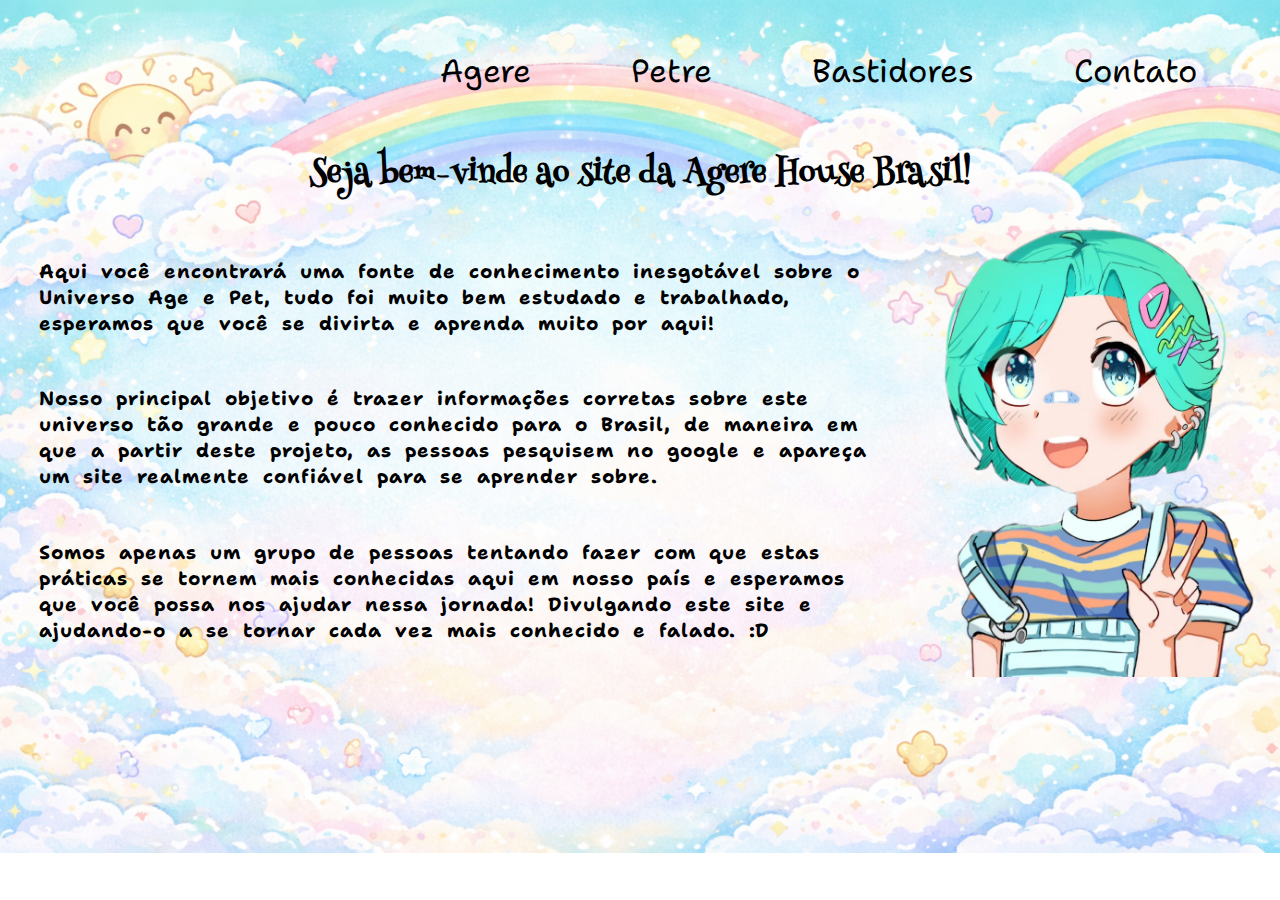
<file: index.html>
<!DOCTYPE html>
<html lang="pt">

<head>
    <meta charset="UTF-8">
    <meta name="viewport" content="width=device-width, initial-scale=1.0">
    <title>Agere House Brasil</title>
    <link rel="stylesheet" href="css/styles.css">
    <link rel="stylesheet" href="css/fonts.css">
    <link rel="shortcut icon" href="images/logo.png" type="image/x-icon">
</head>

<body>
    <nav>
        <ul>
            <li><a href="index.html">Agere</a></li>
            <li><a href="petre.html">Petre</a></li>
            <li><a href="bastidores.html">Bastidores</a></li>
            <li><a href="contato.html">Contato</a></li>
        </ul>
    </nav>

    <section>
        <h1>Seja bem-vinde ao site da Agere House Brasil!</h1>
        <div class="flex">
            <div class="introducao">
                <p class="intro">Aqui você encontrará uma fonte de conhecimento inesgotável sobre o Universo Age e Pet,
                    tudo foi muito bem estudado e trabalhado, esperamos que você se divirta e aprenda muito por aqui!
                </p>

                <p class="intro">Nosso principal objetivo é trazer informações corretas sobre este universo tão grande e
                    pouco conhecido para o Brasil, de maneira em que a partir deste projeto, as pessoas pesquisem no
                    google e apareça um site realmente confiável para se aprender sobre.</p>

                <p class="intro">Somos apenas um grupo de pessoas tentando fazer com que estas práticas se tornem mais
                    conhecidas aqui em nosso país e esperamos que você possa nos ajudar nessa jornada! Divulgando este
                    site e ajudando-o a se tornar cada vez mais conhecido e falado. :D</p>
            </div>

            <img src="images/Sinalzinho.png" class="mascote" alt="Mascote da Agere House Acenando">

        </div>
    </section>

</body>

</html>
</file>
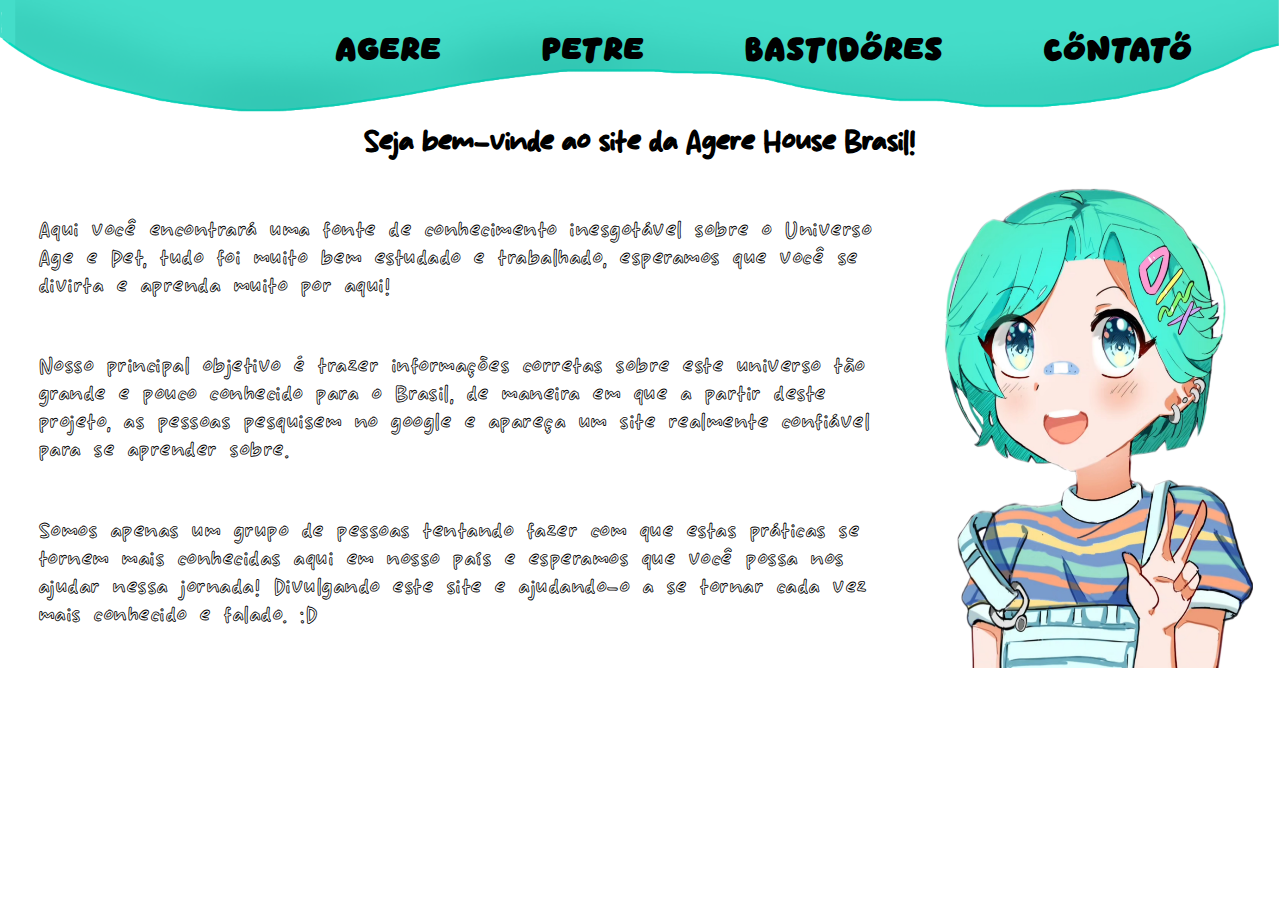
<file: ProjetoAgere/index.html>
<!DOCTYPE html>
<html lang="pt">
<head>
    <meta charset="UTF-8">
    <meta name="viewport" content="width=device-width, initial-scale=1.0">
    <title>Inicio</title>
    <link rel="stylesheet" href="css/styles.css">
    <link rel="stylesheet" href="css/fonts.css">
</head>

<body>
    <nav>
        <ul>
            <li><a href="index.html">Agere</a></li>
            <li><a href="petre.html">Petre</a></li>
            <li><a href="bastidores.html">Bastidores</a></li>
            <li><a href="contato.html">Contato</a></li> 
        </ul>
    </nav>

<section>
    <h1>Seja bem-vinde ao site da Agere House Brasil!</h1>
    <div class="flex">
        <div class="introducao">
            <p class="intro">Aqui você encontrará uma fonte de conhecimento inesgotável sobre o Universo Age e Pet, tudo foi muito bem estudado e trabalhado, esperamos que você se divirta e aprenda muito por aqui!</p>
            
            <p class="intro">Nosso principal objetivo é trazer informações corretas sobre este universo tão grande e pouco conhecido para o Brasil, de maneira em que a partir deste projeto, as pessoas pesquisem no google e apareça um site realmente confiável para se aprender sobre.</p>
            
            <p class="intro">Somos apenas um grupo de pessoas tentando fazer com que estas práticas se tornem mais conhecidas aqui em nosso país e esperamos que você possa nos ajudar nessa jornada! Divulgando este site e ajudando-o a se tornar cada vez mais conhecido e falado. :D</p>
        </div>
        
            <img src="./images/Sinalzinho.png" class="mascote" alt="Mascote da Agere House Acenando">

    </div>
</section>

</body>
</html>
</file>
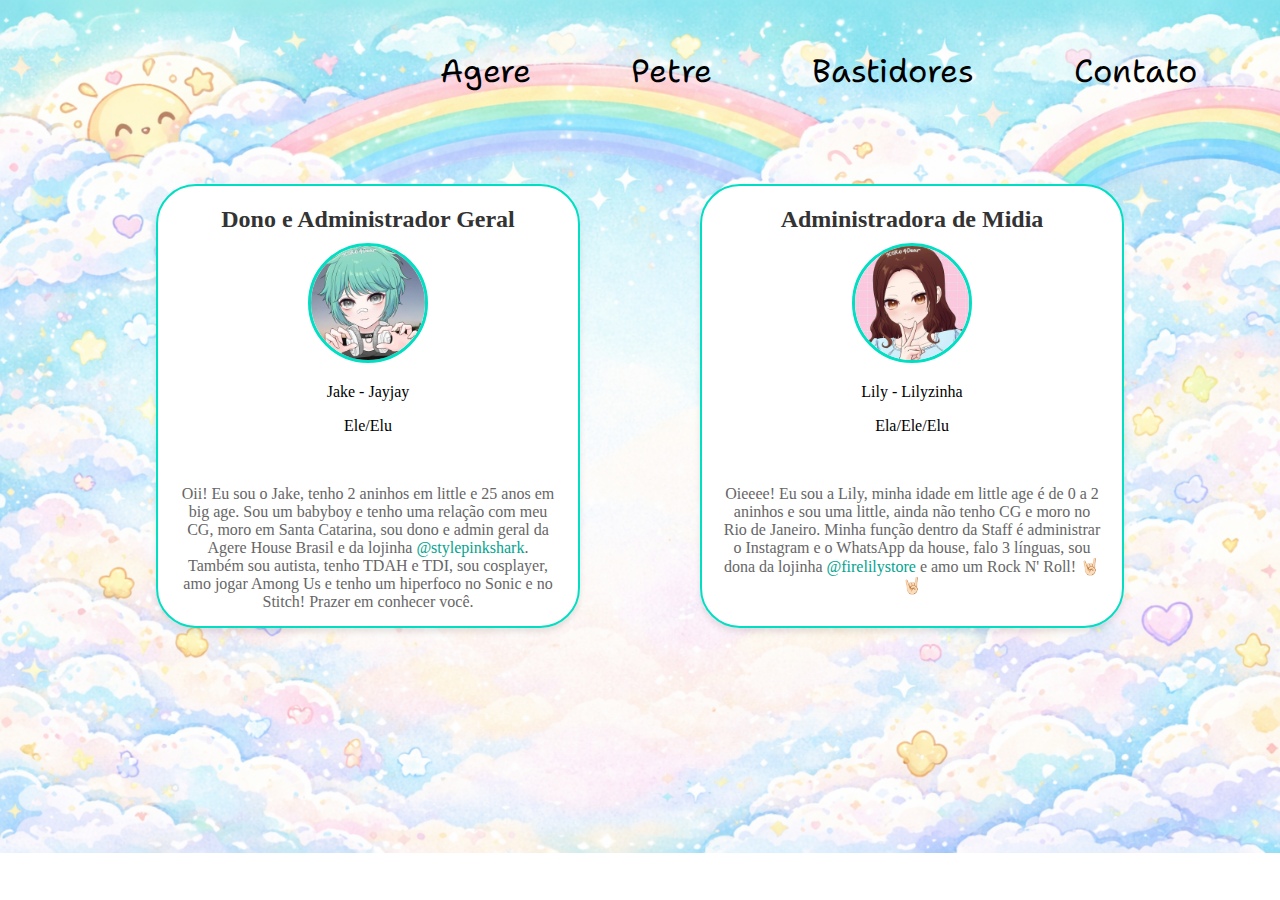
<file: bastidores.html>
<!DOCTYPE html>
<html lang="pt">

<head>
    <meta charset="UTF-8">
    <meta name="viewport" content="width=device-width, initial-scale=1.0">
    <title>Bastidores</title>
    <link rel="stylesheet" href="css/styles.css">
    <link rel="stylesheet" href="css/fonts.css">
     <link rel="shortcut icon" href="images/logo.png" type="image/x-icon">
</head>

<body>
    <nav>
        <!-- <img src="./images/Navimg.png" alt=""> -->
        <ul>
            <li><a href="index.html">Agere</a></li>
            <li><a href="petre.html">Petre</a></li>
            <li><a href="bastidores.html">Bastidores</a></li>
            <li><a href="contato.html">Contato</a></li>
        </ul>
    </nav>

    <div class="container">
        <div class="card">
            <h3>Dono e Administrador Geral</h3>
            <img src="./images/Jake.jpg" alt="Jake">
            <p class="info">Jake - Jayjay</p>
            <p class="info">Ele/Elu</p>
            <br>
            <p>Oii! Eu sou o Jake, tenho 2 aninhos em little e 25 anos em big age. Sou um babyboy e tenho uma relação com meu CG, moro em Santa Catarina, sou dono e admin geral da Agere House Brasil e da lojinha <a class="lojinha" href="https://www.instagram.com/stylepinkshark/" target="_blank" rel="noopener">@stylepinkshark</a>. Também sou autista, tenho TDAH e TDI, sou cosplayer, amo jogar Among Us e tenho um hiperfoco no Sonic e no Stitch! Prazer em conhecer você.</p>
        </div>

        <div class="card">
            <h3>Administradora de Midia</h3>
            <img src="./images/Lily.jpg" alt="Lily">
            <p class="info">Lily - Lilyzinha</p>
            <p class="info">Ela/Ele/Elu</p>
            <br>
            <p>Oieeee! Eu sou a Lily, minha idade em little age é de 0 a 2 aninhos e sou uma little, ainda não tenho CG e moro no Rio de Janeiro. Minha função dentro da Staff é administrar o Instagram e o WhatsApp da house, falo 3 línguas, sou dona da lojinha <a class="lojinha" href="https://www.instagram.com/firelilystore" target="_blank" rel="noopener">@firelilystore</a> e amo um Rock N' Roll! 🤘🏻🤘🏻</p>
        </div>
    </div>

</body>

</html>
</file>
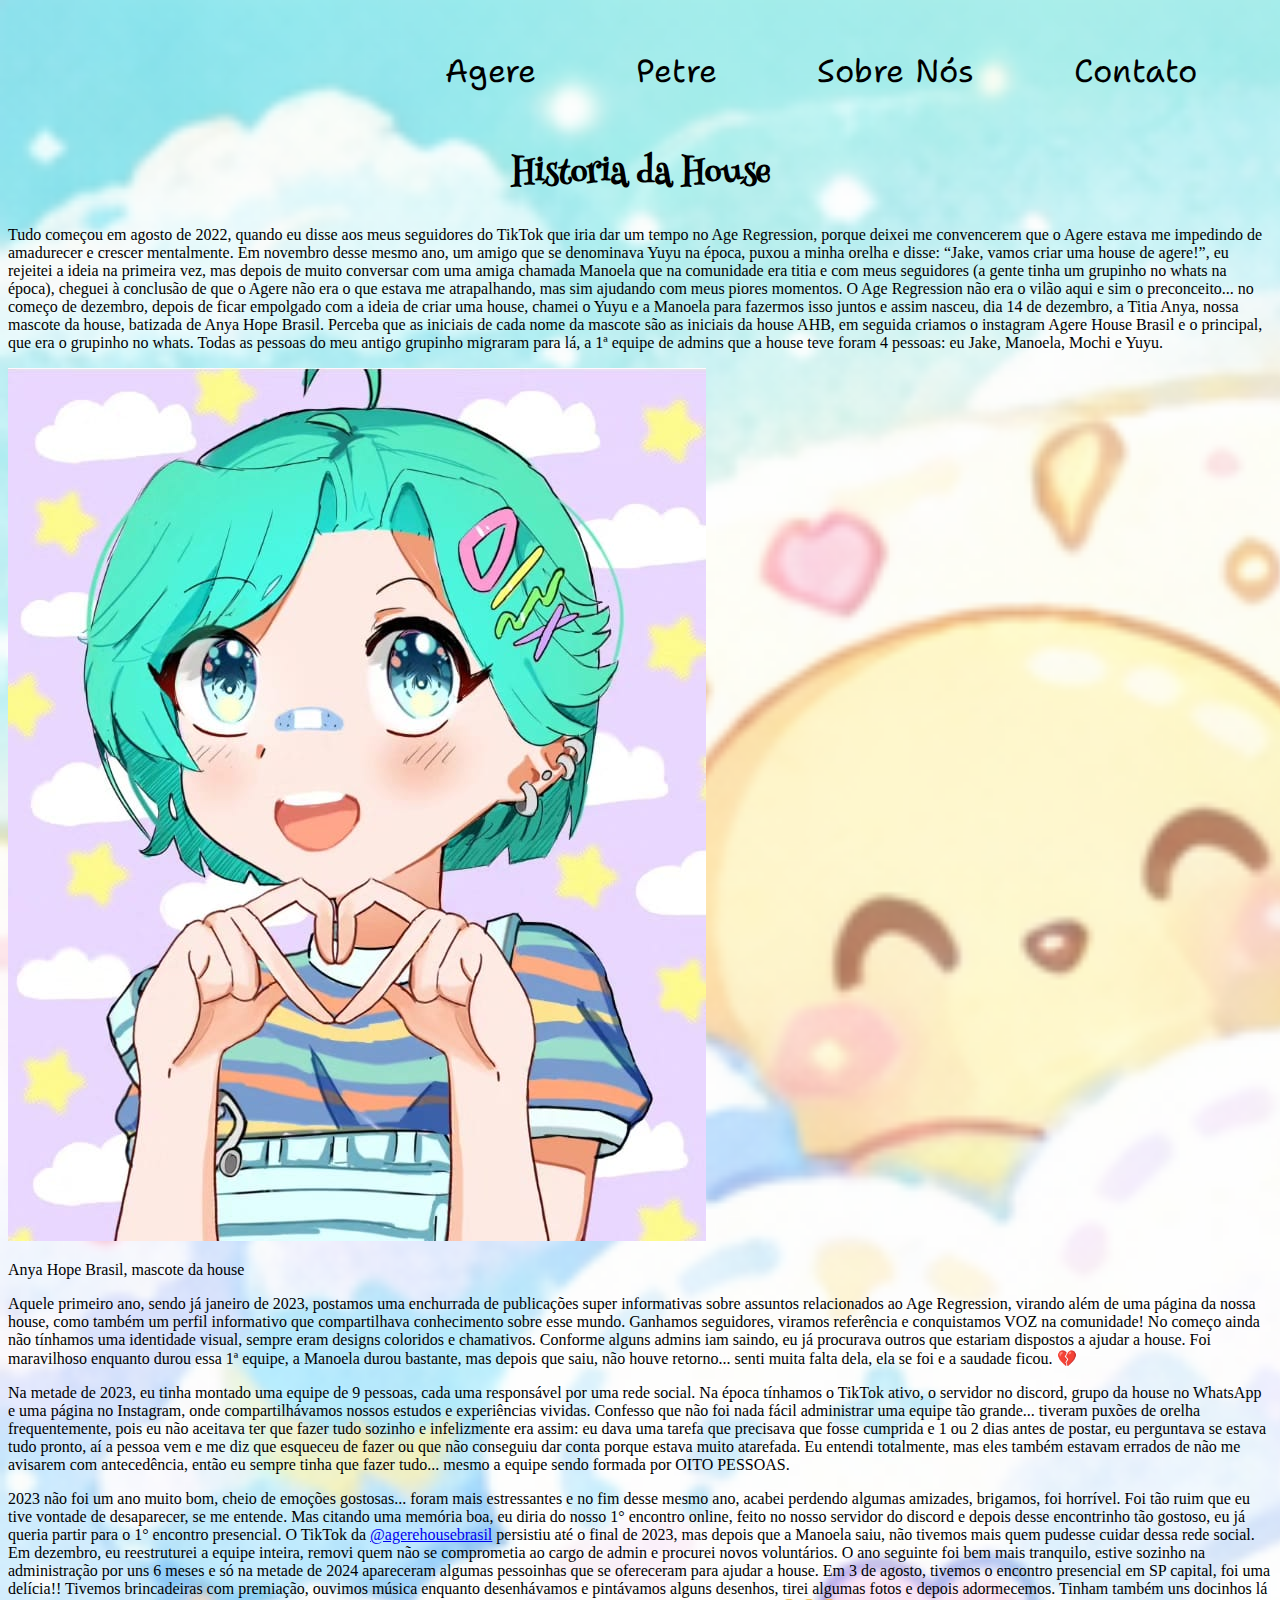
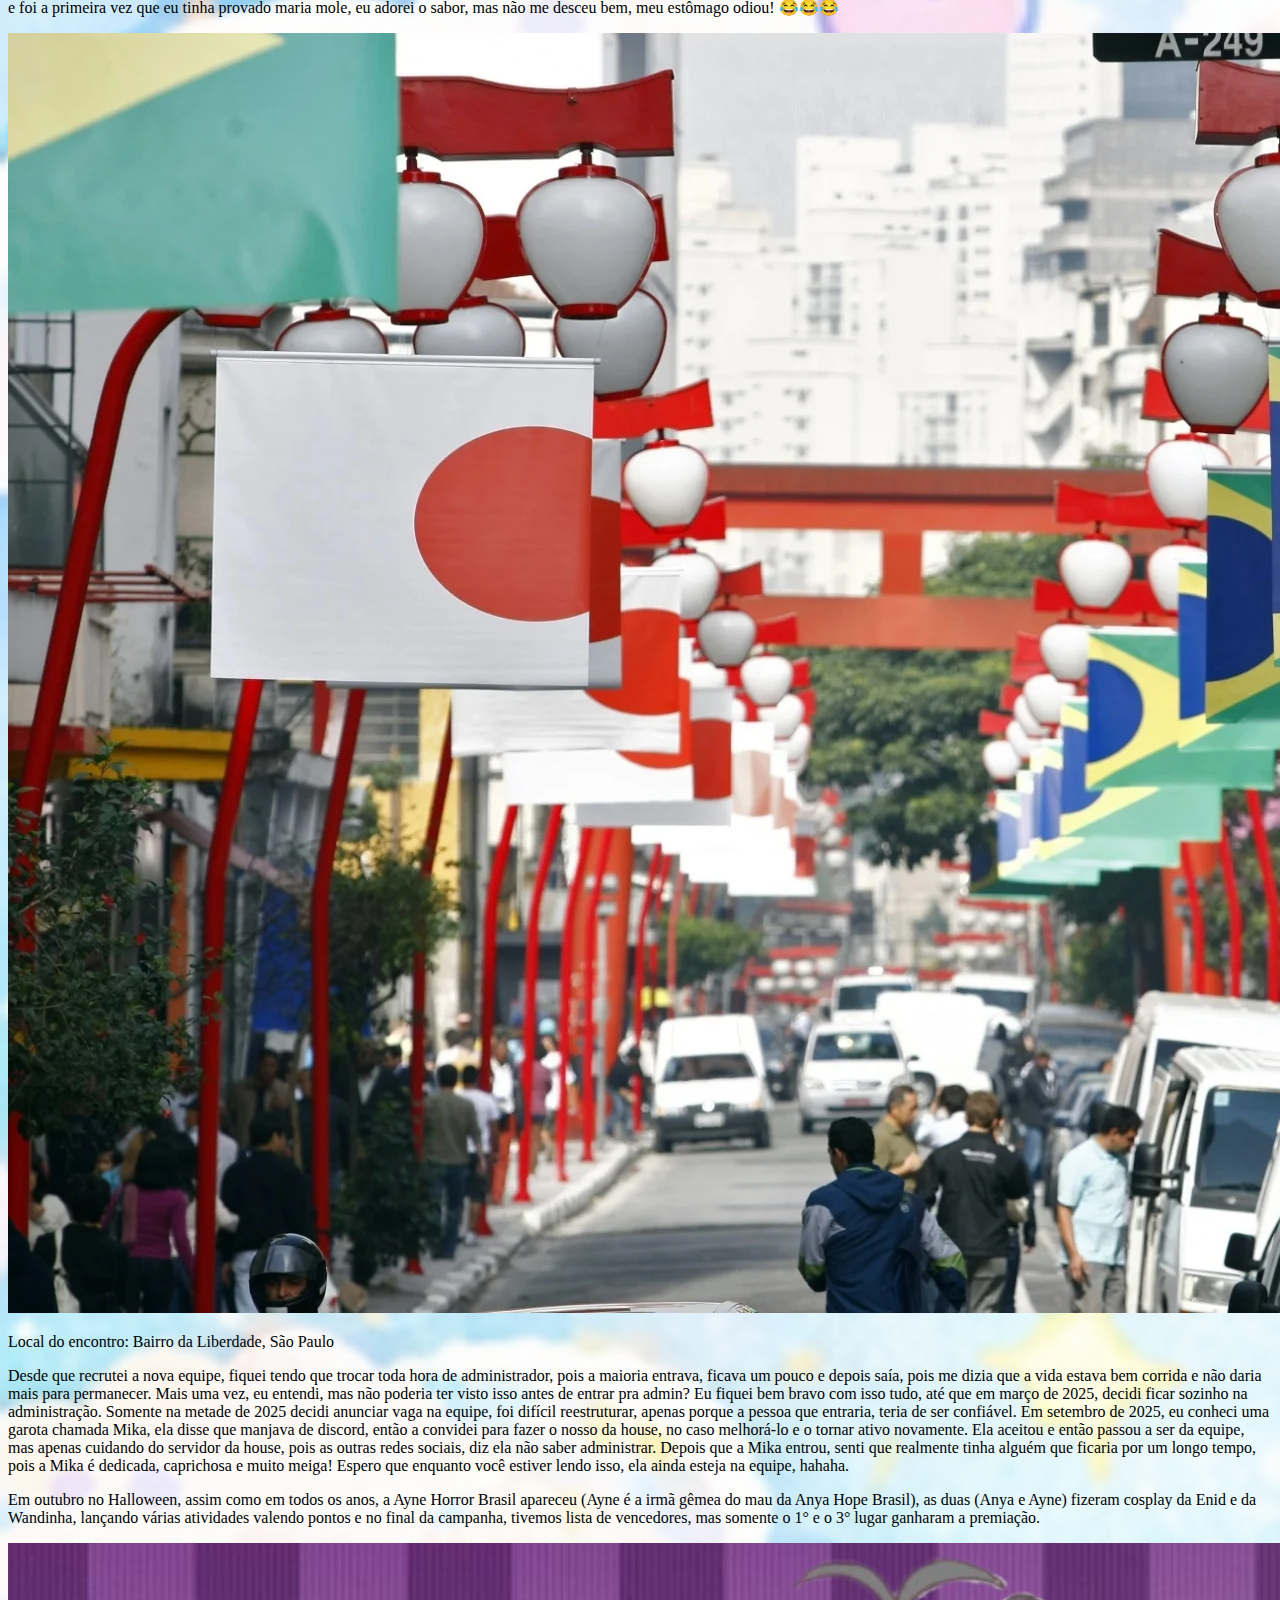
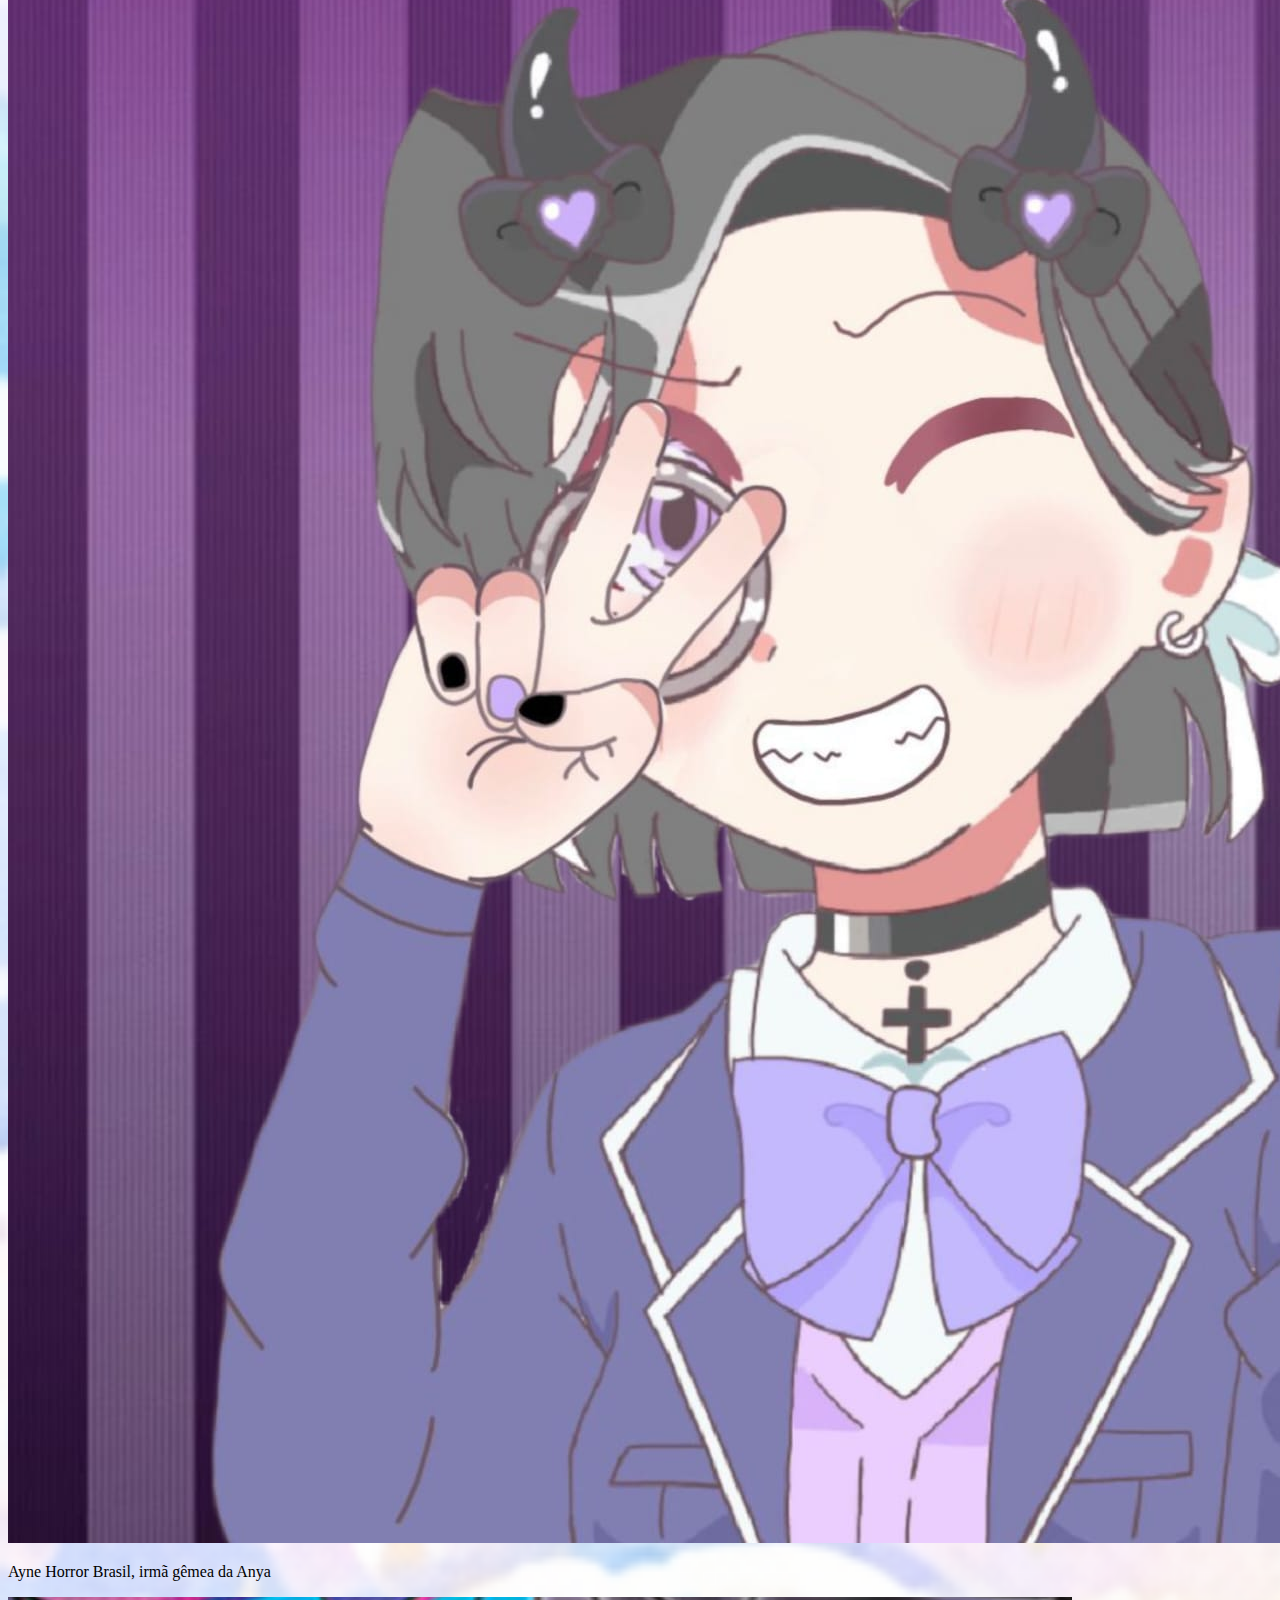
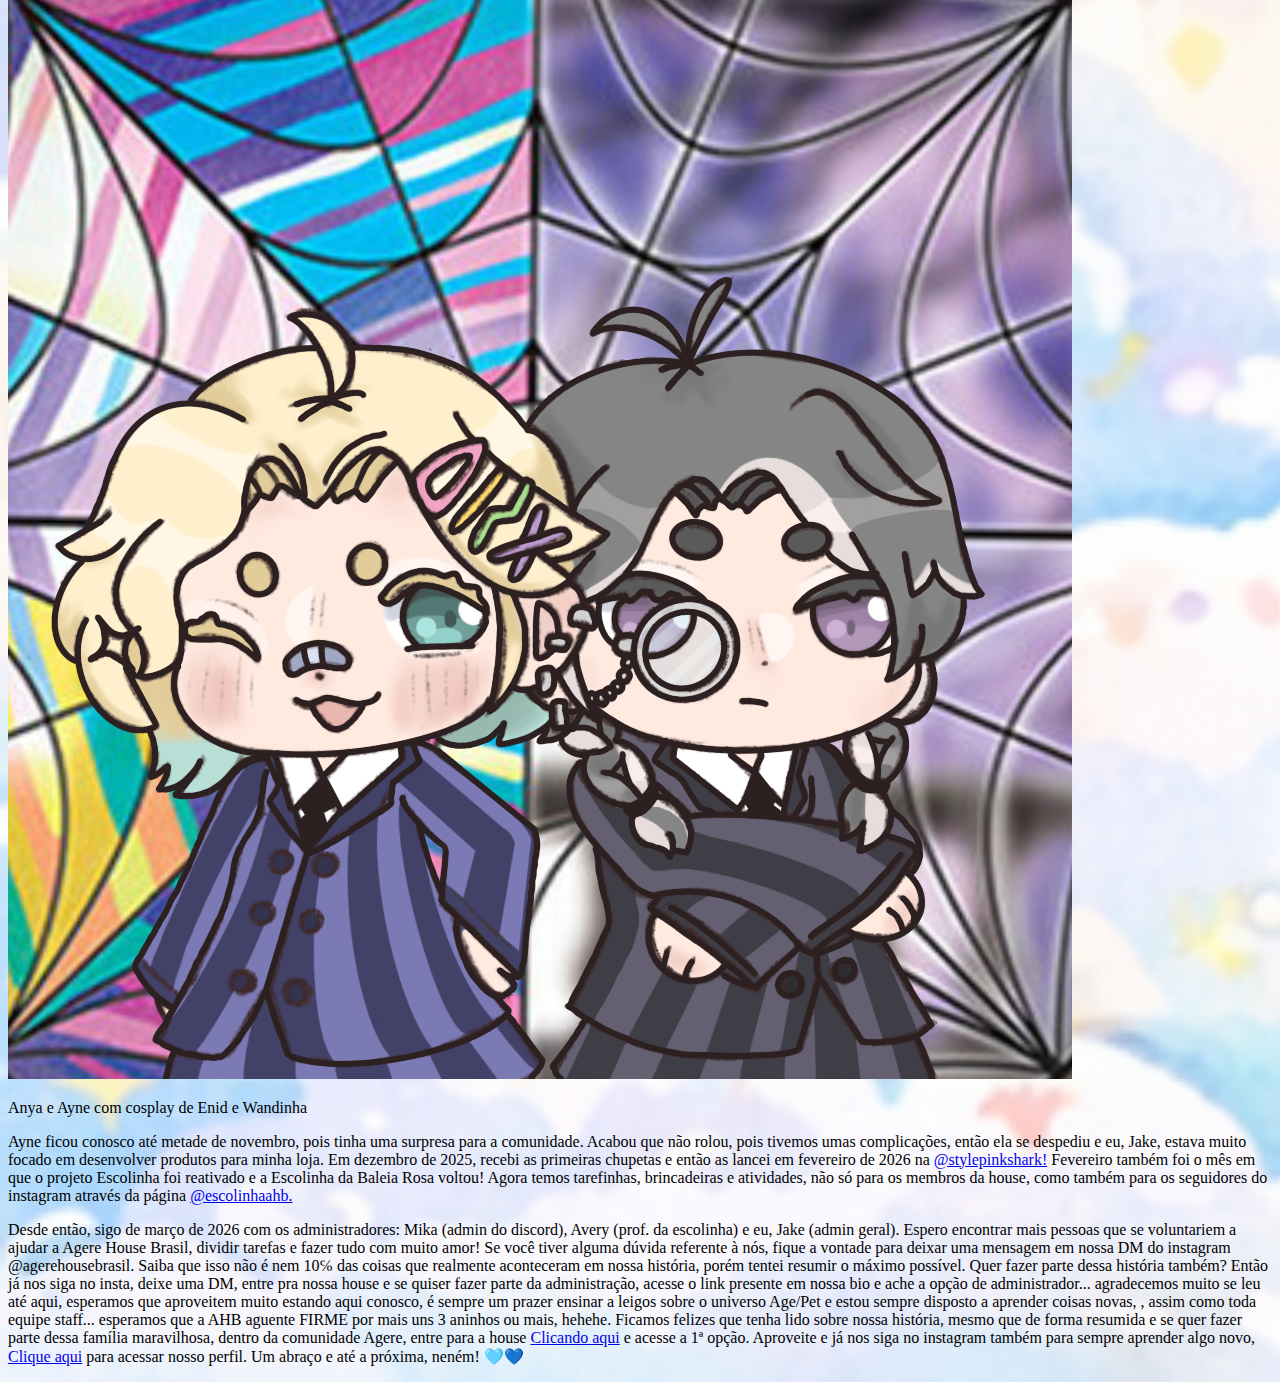
<file: historia.html>
<!DOCTYPE html>
<html lang="pt-BR">

<head>
    <meta charset="UTF-8">
    <meta name="viewport" content="width=device-width, initial-scale=1.0">
    <title>Historia da House</title>
    <link rel="stylesheet" href="css/styles.css">
    <link rel="stylesheet" href="css/fonts.css">
    <link rel="shortcut icon" href="images/logo.png" type="image/x-icon">

</head>

<body>
    <nav>
        <ul>
            <li><a href="index.html">Agere</a></li>
            <li><a href="petre.html">Petre</a></li>
            <li><a href="sobre-nos.html">Sobre Nós</a></li>
            <li><a href="contato.html">Contato</a></li>
        </ul>
    </nav>

    <div class="historia">
        <h1>Historia da House</h1>
        <div class="info-historia">
            <p>Tudo começou em agosto de 2022, quando eu disse aos meus seguidores do TikTok que iria dar um tempo no
                Age Regression, porque deixei me convencerem que o Agere estava me impedindo de amadurecer e crescer
                mentalmente. Em novembro desse mesmo ano, um amigo que se denominava Yuyu na época, puxou a minha orelha
                e disse: “Jake, vamos criar uma house de agere!”, eu rejeitei a ideia na primeira vez, mas depois de
                muito conversar com uma amiga chamada Manoela que na comunidade era titia e com meus seguidores (a gente
                tinha um grupinho no whats na época), cheguei à conclusão de que o Agere não era o que estava me
                atrapalhando, mas sim ajudando com meus piores momentos. O Age Regression não era o vilão aqui e sim o
                preconceito... no começo de dezembro, depois de ficar empolgado com a ideia de criar uma house, chamei o
                Yuyu e a Manoela para fazermos isso juntos e assim nasceu, dia 14 de dezembro, a Titia Anya, nossa
                mascote da house, batizada de <span>Anya Hope Brasil</span>. Perceba que as iniciais de cada nome da
                mascote são as iniciais da house AHB, em seguida criamos o instagram Agere House Brasil e o principal,
                que era o grupinho no whats. Todas as pessoas do meu antigo grupinho migraram para lá, a 1ª equipe de
                admins que a house teve foram 4 pessoas: eu Jake, Manoela, Mochi e Yuyu.</p>

            <div class="card-historia">
                <img class="img-historia" src="images/coracaoFundo.jpeg" alt="Anya fazendo um Coração">
                <p class="texto-img">Anya Hope Brasil, mascote da house</p>
            </div>



            <p>Aquele primeiro ano, sendo já janeiro de 2023, postamos uma enchurrada de publicações super informativas
                sobre assuntos relacionados ao Age Regression, virando além de uma página da nossa house, como também um
                perfil informativo que compartilhava conhecimento sobre esse mundo. Ganhamos seguidores, viramos
                referência e conquistamos VOZ na comunidade! No começo ainda não tínhamos uma identidade visual, sempre
                eram designs coloridos e chamativos. Conforme alguns admins iam saindo, eu já procurava outros que
                estariam dispostos a ajudar a house. Foi maravilhoso enquanto durou essa 1ª equipe, a Manoela durou
                bastante, mas depois que saiu, não houve retorno... senti muita falta dela, ela se foi e a saudade
                ficou. 💔 </p>

            <p>Na metade de 2023, eu tinha montado uma equipe de 9 pessoas, cada uma responsável por uma rede social. Na
                época tínhamos o TikTok ativo, o servidor no discord, grupo da house no WhatsApp e uma página no
                Instagram, onde compartilhávamos nossos estudos e experiências vividas. Confesso que não foi nada fácil
                administrar uma equipe tão grande... tiveram puxões de orelha frequentemente, pois eu não aceitava ter
                que fazer tudo sozinho e infelizmente era assim: eu dava uma tarefa que precisava que fosse cumprida e 1
                ou 2 dias antes de postar, eu perguntava se estava tudo pronto, aí a pessoa vem e me diz que esqueceu de
                fazer ou que não conseguiu dar conta porque estava muito atarefada. Eu entendi totalmente, mas eles
                também estavam errados de não me avisarem com antecedência, então eu sempre tinha que fazer tudo...
                mesmo a equipe sendo formada por OITO PESSOAS.</p>

            <p>2023 não foi um ano muito bom, cheio de emoções gostosas... foram mais estressantes e no fim desse mesmo
                ano, acabei perdendo algumas amizades, brigamos, foi horrível. Foi tão ruim que eu tive vontade de
                desaparecer, se me entende. Mas citando uma memória boa, eu diria do nosso 1° encontro online, feito no
                nosso servidor do discord e depois desse encontrinho tão gostoso, eu já queria partir para o 1° encontro
                presencial. O TikTok da <a href="https://www.tiktok.com/@agerehousebrasil" target="_blank"
                    rel="noopener noreferrer">@agerehousebrasil</a> persistiu até o final de 2023, mas depois que a
                Manoela saiu, não tivemos mais quem pudesse cuidar dessa rede social. Em dezembro, eu reestruturei a
                equipe inteira, removi quem não se comprometia ao cargo de admin e procurei novos voluntários. O ano
                seguinte foi bem mais tranquilo, estive sozinho na administração por uns 6 meses e só na metade de 2024
                apareceram algumas pessoinhas que se ofereceram para ajudar a house. Em 3 de agosto, tivemos o encontro
                presencial em SP capital, foi uma delícia!! Tivemos brincadeiras com premiação, ouvimos música enquanto
                desenhávamos e pintávamos alguns desenhos, tirei algumas fotos e depois adormecemos. Tinham também uns
                docinhos lá e foi a primeira vez que eu tinha provado maria mole, eu adorei o sabor, mas não me desceu
                bem, meu estômago odiou! 😂😂😂</p>

            <div class="card-historia card2">
                <img class="img-historia" src="images/liberdade.webp" alt="bairro da liberdade">
                <p class="texto-img">Local do encontro: Bairro da Liberdade, São Paulo</p>
            </div>

            <p>Desde que recrutei a nova equipe, fiquei tendo que trocar toda hora de administrador, pois a maioria
                entrava, ficava um pouco e depois saía, pois me dizia que a vida estava bem corrida e não daria mais
                para permanecer. Mais uma vez, eu entendi, mas não poderia ter visto isso antes de entrar pra admin? Eu
                fiquei bem bravo com isso tudo, até que em março de 2025, decidi ficar sozinho na administração. Somente
                na metade de 2025 decidi anunciar vaga na equipe, foi difícil reestruturar, apenas porque a pessoa que
                entraria, teria de ser confiável. Em setembro de 2025, eu conheci uma garota chamada Mika, ela disse que
                manjava de discord, então a convidei para fazer o nosso da house, no caso melhorá-lo e o tornar ativo
                novamente. Ela aceitou e então passou a ser da equipe, mas apenas cuidando do servidor da house, pois as
                outras redes sociais, diz ela não saber administrar. Depois que a Mika entrou, senti que realmente tinha
                alguém que ficaria por um longo tempo, pois a Mika é dedicada, caprichosa e muito meiga! Espero que
                enquanto você estiver lendo isso, ela ainda esteja na equipe, hahaha.</p>

            <p>Em outubro no Halloween, assim como em todos os anos, a <span>Ayne Horror Brasil</span> apareceu (Ayne é a irmã gêmea
                do mau da Anya Hope Brasil), as duas (Anya e Ayne) fizeram cosplay da Enid e da Wandinha, lançando
                várias atividades valendo pontos e no final da campanha, tivemos lista de vencedores, mas somente o 1° e
                o 3° lugar ganharam a premiação.</p>

            <div class="cont-historia">
                <div class="card-historia card3">
                    <img class="img-historia" src="images/Ayne1.jpeg" alt="ayne horror brasil">
                    <p class="texto-img">Ayne Horror Brasil, irmã gêmea da Anya</p>
                </div>
                <div class="card-historia card3">
                    <img class="img-historia" src="images/gemeas.png" alt="Anya e Ayne">
                    <p class="texto-img">Anya e Ayne com cosplay de Enid e Wandinha</p>
                </div>
            </div>

            <p>Ayne ficou conosco até metade de novembro, pois tinha uma surpresa para a comunidade. Acabou que não
                rolou, pois tivemos umas complicações, então ela se despediu e eu, Jake, estava muito focado em
                desenvolver produtos para minha loja. Em dezembro de 2025, recebi as primeiras chupetas e então as
                lancei em fevereiro de 2026 na <a href="http://instagram.com/stylepinkshark" target="_blank"
                    rel="noopener noreferrer">@stylepinkshark!</a> Fevereiro também foi o mês em que o projeto Escolinha
                foi reativado e a Escolinha da Baleia Rosa voltou! Agora temos tarefinhas, brincadeiras e atividades,
                não só para os membros da house, como também para os seguidores do instagram através da página <a
                    href="http://instagram.com/escolinhaahb" target="_blank"
                    rel="noopener noreferrer">@escolinhaahb.</a> </p>

            <p>Desde então, sigo de março de 2026 com os administradores: Mika (admin do discord), Avery (prof. da
                escolinha) e eu, Jake (admin geral). Espero encontrar mais pessoas que se voluntariem a ajudar a Agere
                House Brasil, dividir tarefas e fazer tudo com muito amor! Se você tiver alguma dúvida referente à nós,
                fique a vontade para deixar uma mensagem em nossa DM do instagram @agerehousebrasil. Saiba que isso não
                é nem 10℅ das coisas que realmente aconteceram em nossa história, porém tentei resumir o máximo
                possível. Quer fazer parte dessa história também? Então já nos siga no insta, deixe uma DM, entre pra
                nossa house e se quiser fazer parte da administração, acesse o link presente em nossa bio e ache a opção
                de administrador... agradecemos muito se leu até aqui, esperamos que aproveitem muito estando aqui
                conosco, é sempre um prazer ensinar a leigos sobre o universo Age/Pet e estou sempre disposto a aprender
                coisas novas, , assim como toda equipe staff... esperamos que a AHB aguente FIRME por mais uns 3 aninhos
                ou mais, hehehe. Ficamos felizes que tenha lido sobre nossa história, mesmo que de forma resumida e se
                quer fazer parte dessa família maravilhosa, dentro da comunidade Agere, entre para a house <a
                    href="http://bio.site/ahb" target="_blank" rel="noopener noreferrer">Clicando aqui</a> e
                acesse a 1ª opção. Aproveite e já nos siga no instagram também para sempre aprender algo novo, <a
                    href="http://instagram.com/agerehousebrasil" target="_blank" rel="noopener noreferrer">Clique aqui</a> para acessar nosso perfil. Um abraço e até a próxima, neném! 🩵💙</p>
        </div>
    </div>
</body>

</html>
</file>
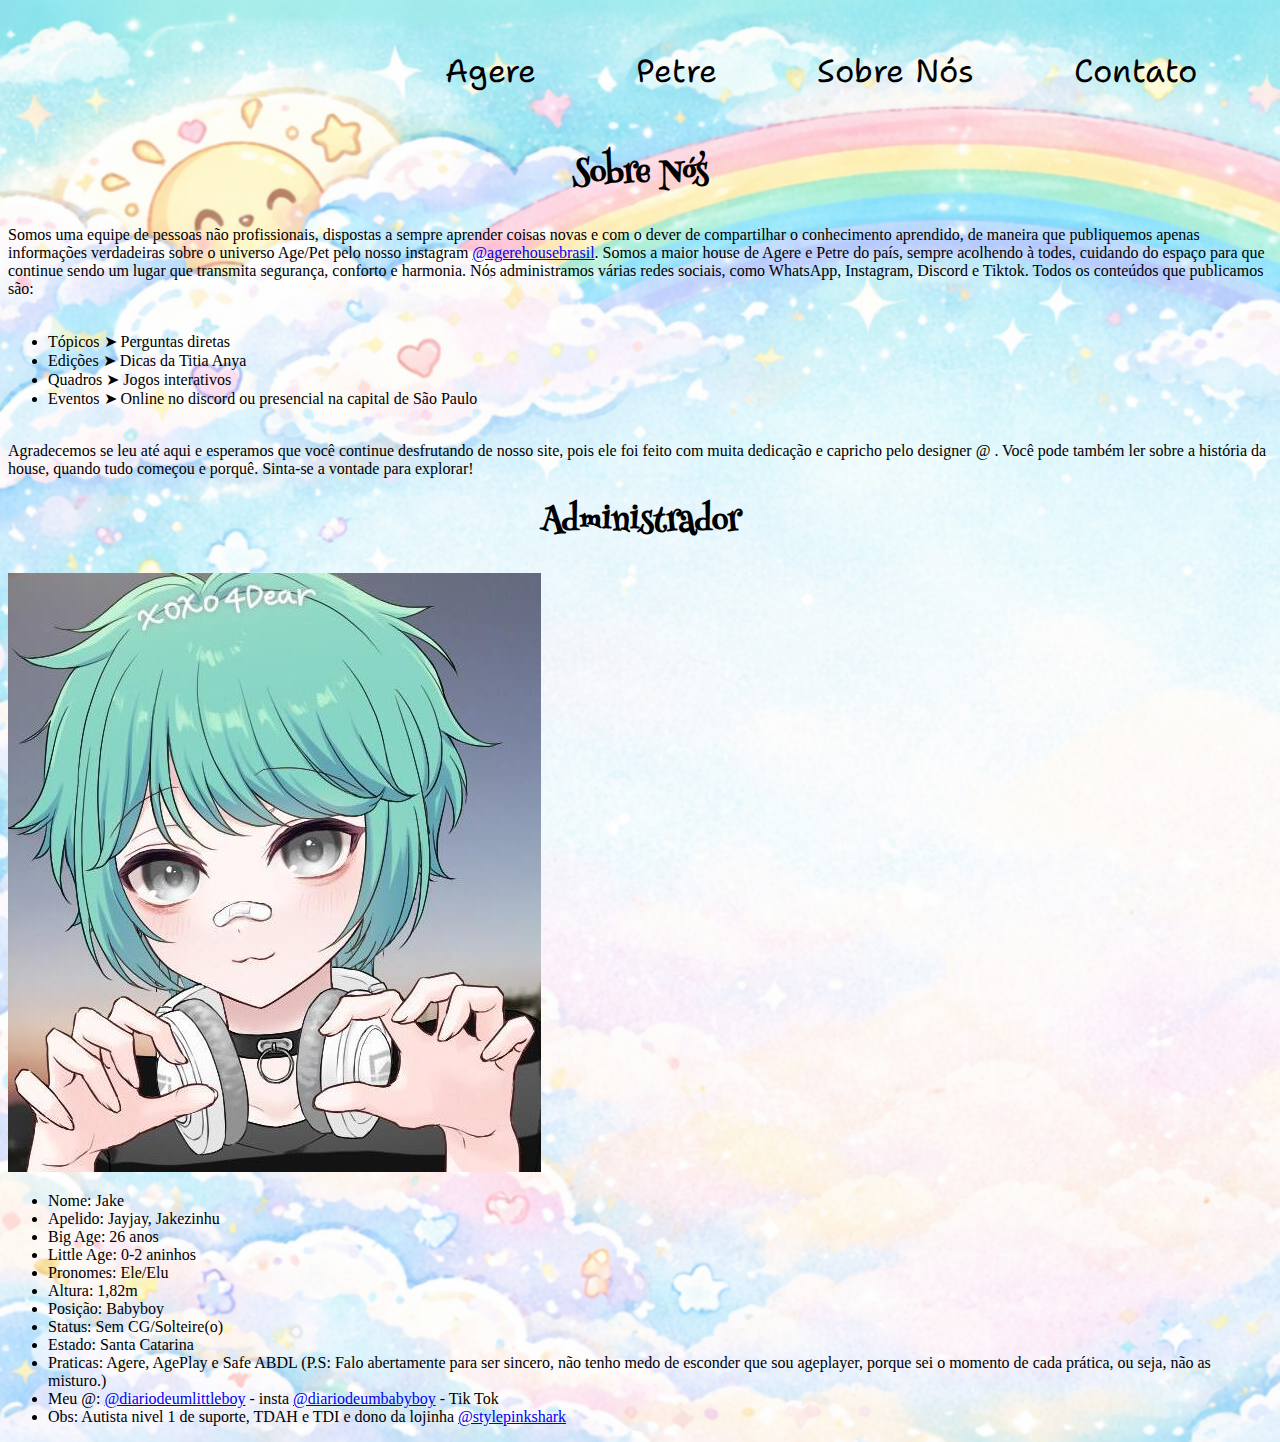
<file: sobre-nos.html>
<!DOCTYPE html>
<html lang="pt">

<head>
    <meta charset="UTF-8">
    <meta name="viewport" content="width=device-width, initial-scale=1.0">
    <title>Sobre Nós</title>
    <link rel="stylesheet" href="css/styles.css">
    <link rel="stylesheet" href="css/fonts.css">
    <link rel="shortcut icon" href="images/logo.png" type="image/x-icon">
</head>

<body>
    <nav>
        <ul>
            <li><a href="index.html">Agere</a></li>
            <li><a href="petre.html">Petre</a></li>
            <li><a href="sobre-nos.html">Sobre Nós</a></li>
            <li><a href="contato.html">Contato</a></li>
        </ul>
    </nav>

    <div class="descricao">
        <h1>Sobre Nós</h1>
        <div class="info">
            <p>Somos uma equipe de pessoas não profissionais, dispostas a sempre aprender coisas novas e com o dever de
                compartilhar o conhecimento aprendido, de maneira que publiquemos apenas informações verdadeiras sobre o
                universo Age/Pet pelo nosso instagram <a href="https://www.instagram.com/agerehousebrasil/" target="_blank" rel="noopener">@agerehousebrasil</a>.
                Somos a maior house de Agere e Petre do país, sempre acolhendo à todes, cuidando do espaço para que
                continue sendo um lugar que transmita segurança, conforto e harmonia. Nós administramos várias redes
                sociais, como WhatsApp, Instagram, Discord e Tiktok. Todos os conteúdos que publicamos são:
            <ul>
                <br>
                <li>Tópicos ➤ Perguntas diretas</li>
                <li>Edições ➤ Dicas da Titia Anya</li>
                <li>Quadros ➤ Jogos interativos</li>
                <li>Eventos ➤ Online no discord ou presencial na capital de São Paulo</li>
                <br>
            </ul>
            Agradecemos se leu até aqui e esperamos que você continue desfrutando de nosso site, pois ele foi feito com
            muita dedicação e capricho pelo designer @ . Você pode também ler sobre a história da house, quando tudo
            começou e porquê. Sinta-se a vontade para explorar!</p>
        </div>
    </div>
    <!-- <div class="container">
        <div class="card">
            <h3>Dono e Administrador Geral</h3>
            <img src="./images/Jake.jpg" alt="Jake">
            <p class="info">Jake - Jayjay</p>
            <p class="info">Ele/Elu</p>
            <br>
            <p>Oii! Eu sou o Jake, tenho 2 aninhos em little e 25 anos em big age. Sou um babyboy e tenho uma relação com meu CG, moro em Santa Catarina, sou dono e admin geral da Agere House Brasil e da lojinha <a class="lojinha" href="https://www.instagram.com/stylepinkshark/" target="_blank" rel="noopener">@stylepinkshark</a>. Também sou autista, tenho TDAH e TDI, sou cosplayer, amo jogar Among Us e tenho um hiperfoco no Sonic e no Stitch! Prazer em conhecer você.</p>
        </div>

        <div class="card">
            <h3>Administradora de Midia</h3>
            <img src="./images/Lily.jpg" alt="Lily">
            <p class="info">Lily - Lilyzinha</p>
            <p class="info">Ela/Ele/Elu</p>
            <br>
            <p>Oieeee! Eu sou a Lily, minha idade em little age é de 0 a 2 aninhos e sou uma little, ainda não tenho CG e moro no Rio de Janeiro. Minha função dentro da Staff é administrar o Instagram e o WhatsApp da house, falo 3 línguas, sou dona da lojinha <a class="lojinha" href="https://www.instagram.com/firelilystore" target="_blank" rel="noopener">@firelilystore</a> e amo um Rock N' Roll! 🤘🏻🤘🏻</p>
        </div>
    </div> -->
    <h1>Administrador</h1>
    <div class="container-sobre">
        <img src="images/Jake2.jpg" alt="foto do jake">
        <div class="info-jake">
            <ul>
                <li><span>Nome: </span>Jake</li>
                <li><span>Apelido: </span>Jayjay, Jakezinhu</li>
                <li><span>Big Age: </span>26 anos</li>
                <li><span>Little Age: </span>0-2 aninhos</li>
                <li><span>Pronomes: </span>Ele/Elu</li>
                <li><span>Altura: </span>1,82m</li>
                <li><span>Posição: </span>Babyboy</li>
                <li><span>Status: </span>Sem CG/Solteire(o)</li>
                <li><span>Estado: </span>Santa Catarina</li>
                <li><span>Praticas: </span>Agere, AgePlay e Safe ABDL (P.S: Falo abertamente para ser sincero, não tenho
                    medo de esconder que sou ageplayer, porque sei o momento de cada prática, ou seja, não as misturo.)
                </li>
                <li><span>Meu @: </span><a class="link" href="https://www.instagram.com/diariodeumlittleboy"
                        target="_blank" rel="noopener">@diariodeumlittleboy</a> - insta <a class="link"
                        href="https://www.tiktok.com/@diariodeumbabyboy" target="_blank"
                        rel="noopener">@diariodeumbabyboy</a> - Tik Tok</li>
                <li><span>Obs: </span>Autista nivel 1 de suporte, TDAH e TDI e dono da lojinha <a class="link"
                        href="https://www.instagram.com/stylepinkshark/" target="_blank"
                        rel="noopener">@stylepinkshark</a></li>
            </ul>

        </div>
    </div>
</body>

</html>
<p><span></span></p>
<p><span></span></p>
</div>
</div>
</body>

</html>
</file>
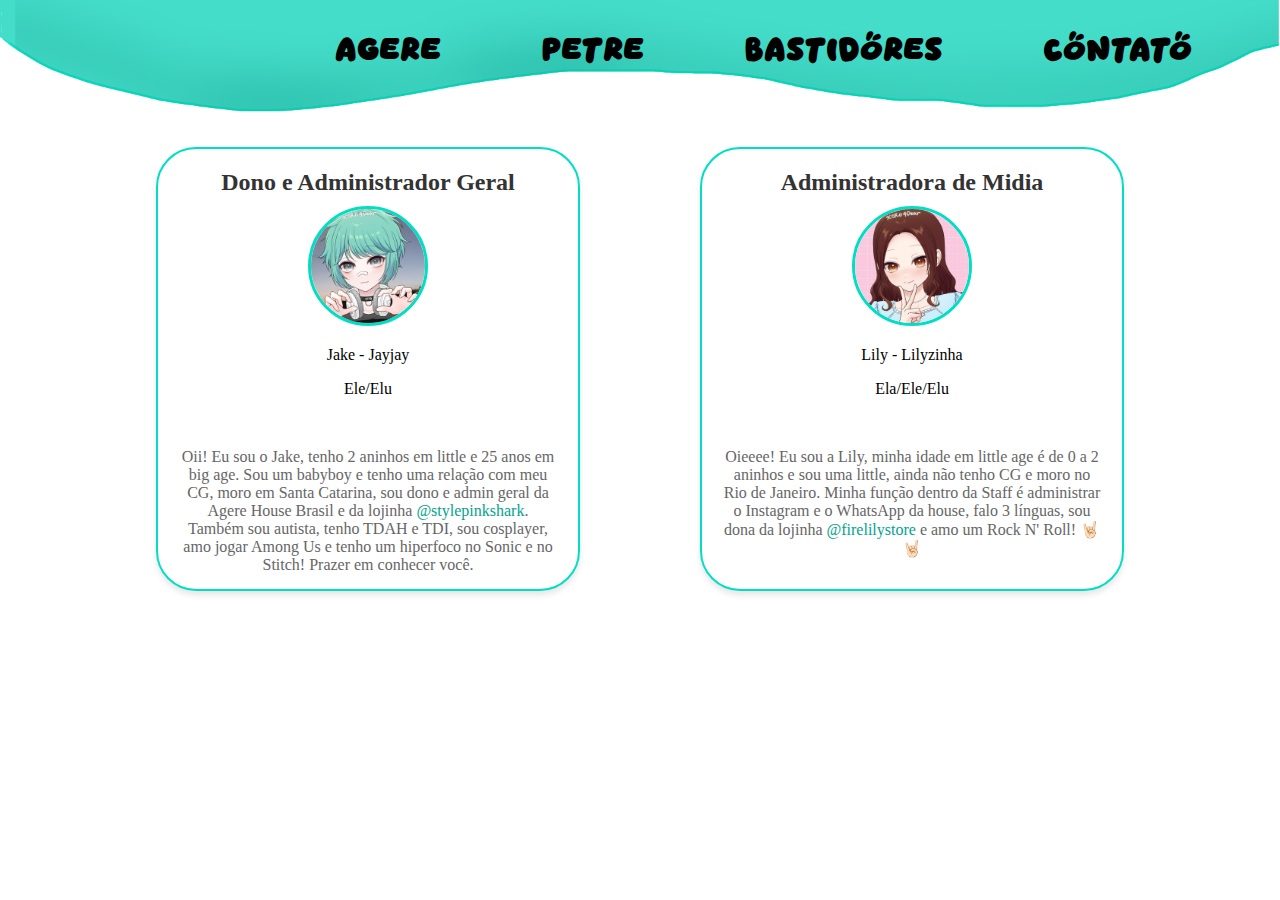
<file: ProjetoAgere/bastidores.html>
<!DOCTYPE html>
<html lang="pt">

<head>
    <meta charset="UTF-8">
    <meta name="viewport" content="width=device-width, initial-scale=1.0">
    <title>Bastidores</title>
    <link rel="stylesheet" href="css/styles.css">
    <link rel="stylesheet" href="css/fonts.css">
</head>

<body>
    <nav>
        <!-- <img src="./images/Navimg.png" alt=""> -->
        <ul>
            <li><a href="index.html">Agere</a></li>
            <li><a href="petre.html">Petre</a></li>
            <li><a href="bastidores.html">Bastidores</a></li>
            <li><a href="contato.html">Contato</a></li>
        </ul>
    </nav>

    <div class="container">
        <div class="card">
            <h3>Dono e Administrador Geral</h3>
            <img src="./images/Jake.jpg" alt="Jake">
            <p class="info">Jake - Jayjay</p>
            <p class="info">Ele/Elu</p>
            <br>
            <p>Oii! Eu sou o Jake, tenho 2 aninhos em little e 25 anos em big age. Sou um babyboy e tenho uma relação com meu CG, moro em Santa Catarina, sou dono e admin geral da Agere House Brasil e da lojinha <a class="lojinha" href="https://www.instagram.com/stylepinkshark/" target="_blank">@stylepinkshark</a>. Também sou autista, tenho TDAH e TDI, sou cosplayer, amo jogar Among Us e tenho um hiperfoco no Sonic e no Stitch! Prazer em conhecer você.</p>
        </div>

        <div class="card">
            <h3>Administradora de Midia</h3>
            <img src="./images/Lily.jpg" alt="Lily">
            <p class="info">Lily - Lilyzinha</p>
            <p class="info">Ela/Ele/Elu</p>
            <br>
            <p>Oieeee! Eu sou a Lily, minha idade em little age é de 0 a 2 aninhos e sou uma little, ainda não tenho CG e moro no Rio de Janeiro. Minha função dentro da Staff é administrar o Instagram e o WhatsApp da house, falo 3 línguas, sou dona da lojinha <a class="lojinha" href="https://www.instagram.com/firelilystore" target="_blank">@firelilystore</a> e amo um Rock N' Roll! 🤘🏻🤘🏻</p>
        </div>
    </div>

</body>

</html>
</file>
<file: css/styles.css>
body {
  /* background-image: url("../images/Navimg.png"); */
  background-image: url(../images/fundocolor.png);
  background-size: cover;
  background-repeat: no-repeat;
}

nav{
  display: flex;
  /* background-image: url(../images/Navimg2.png); */
  justify-content: end;
  padding: 2%;
}

nav ul {
  display: flex;
  list-style: none;
}

nav ul li a {
  font-family: shantell;
  font-size: 2rem;
  text-decoration: none;
  color: black;
  padding: 50px;
}

/* ============================================== */

h1 {
  font-family: Henny_Penny;
  display: flex;
  justify-content: center;
  margin-top: 1%;
}

.intro {
  font-family: Shantell;
  font-size: 1.2rem;
  font-weight: bolder;
  letter-spacing: 1px;
  word-spacing: 5px;
  padding: 15px;
  margin-top: 2%;
}

.introducao {
  width: 70%;
  height: 30%;
}

/* .mascoteMenu{
  display:inline-flex;
  width: 35%;
  height: 200px;
  } */

.flex {
  display: flex;
  justify-content: space-around;
  /* gap: 24px; */
}

.mascote {
  width: 25%;
  height: auto;
  /* margin-left: 20px; */
}


/*  =============BASTIDORES============= */
.container {
  display: flex;
  gap: 20px;
  flex-wrap: wrap;
  justify-content: center;
}

.card {
  background: #fff;
  border: 2px solid #00dfc3;
  border-radius: 40px;
  box-shadow: 0 4px 6px rgba(0, 0, 0, 0.1);
  margin: 50px;
  width: 380px;
  height: 400px;
  padding: 20px;
  text-align: center;
  transition: transform 0.3s ease;
  flex-wrap: wrap;
}

.card:hover {
  transform: translateY(-10px);
}

.card h3 {
  margin: 0 0 10px;
  font-size: 1.5rem;
  color: #333;
}

.card p {
  font-size: 1rem;
  color: #666;
}

.card img {
  width: 30%;
  height: auto;
  border: 3px solid #00dfc3;
  border-radius: 50%;
}

.card .info {
  color: black;
}

.lojinha {
  text-decoration: none;
  color: #02a38e;
}
</file>
<file: css/fonts.css>
@font-face {
    font-family: Momentz;
    src: url(/css/fonts/momentz/Momentz.ttf);
}

@font-face {
    font-family: CuteCat;
    src: url(/css/fonts/cute_cat/Cute\ Cat.otf);
}

@font-face {
    font-family: Sacramento;
    src: url(/css/fonts/sacramento/Sacramento-Regular.ttf);
}


@font-face {
    font-family: Boogaloo;
    src: url(/css/fonts/Boogaloo/Boogaloo-Regular.ttf);
}

@font-face {
    font-family: Capriola;
    src: url(/css/fonts/Capriola/Capriola-Regular.ttf);
}
@font-face {
    font-family: Caveat_Brush;
    src: url(/css/fonts/Caveat_Brush/CaveatBrush-Regular.ttf);
}
@font-face {
    font-family: Cookie;
    src: url(/css/fonts/Cookie/Cookie-Regular.ttf);
}
@font-face {
    font-family: Emilys_Candy;
    src: url(/css/fonts/Emilys_Candy/EmilysCandy-Regular.ttf);
}
@font-face {
    font-family: Henny_Penny;
    src: url(/css/fonts/Henny_Penny/HennyPenny-Regular.ttf);
}
@font-face {
    font-family: Mansalva;
    src: url(/css/fonts/Mansalva/Mansalva-Regular.ttf);
}
@font-face {
    font-family: Mystery_Quest;
    src: url(/css/fonts/Mystery_Quest/MysteryQuest-Regular.ttf);
}
@font-face {
    font-family: Oldenburg;
    src: url(/css/fonts/Oldenburg/Oldenburg-Regular.ttf);
}
@font-face {
    font-family: Overlock;
    src: url(/css/fonts/Overlock/Overlock-Regular.ttf);
}
@font-face {
    font-family: Argentina;
    src: url(/css/fonts/Playwrite_AR/PlaywriteAR-VariableFont_wght.ttf);
}
@font-face {
    font-family: Quando;
    src: url(/css/fonts/Quando/Quando-Regular.ttf);
}
@font-face {
    font-family: Schoolbell;
    src: url(/css/fonts/Schoolbell/Schoolbell-Regular.ttf);
}
@font-face {
    font-family: Sevillana;
    src: url(/css/fonts/Sevillana/Sevillana-Regular.ttf);
}
@font-face {
    font-family: Shantell;
    src: url(/css/fonts/Shantell_Sans/ShantellSans-VariableFont_BNCE\,INFM\,SPAC\,wght.ttf);
}
@font-face {
    font-family:Ellen_Francisco;
    src: url(/css/fonts/Sue_Ellen_Francisco/SueEllenFrancisco-Regular.ttf);
}
</file>
<file: ProjetoAgere/css/styles.css>
body{
 background-image: url("/images/Navimg.png");
 /* background-image: url("/images/"); */
    background-size: 100%;
    background-repeat: no-repeat;
}

nav ul{
    display: flex;
    align-items: center;
    justify-content:end;
    list-style: none;
    font-size: x-large;
    /* font-weight: 700; */
    margin: 30px;
   
    
}
nav ul li a{
    font-family: momentz;
    font-size: xx-large;
    text-decoration: none;
    color: black;
    padding: 50px;
}
h1{
    font-family: CuteCat;
    display: flex;
    justify-content: center;
    margin-top: 4.5%;
}

.intro{
    font-family: CuteCat;
    font-size: 140%;
    letter-spacing: 1.5px;
    word-spacing: 5px;
    padding: 15px;
    margin-top: 2%;
    color: white;
  -webkit-text-stroke: 0.8px black; 
}

.introducao{
width: 70%;
height: 30%;
}

/* .mascoteMenu{
    display:inline-flex;
    width: 35%;
    height: 200px;
} */

.flex{
    display: flex;
    justify-content:space-around;
    /* gap: 24px; */
}

.mascote {
    width: 25%;
    height: auto;
    /* margin-left: 20px; */
}


/*  =============BASTIDORES============= */
.container {
      display: flex;
      gap: 20px;
      flex-wrap: wrap;
      justify-content: center;
    }

    .card {
      background: #fff;
      border: 2px solid #00dfc3;
      border-radius: 40px;
      box-shadow: 0 4px 6px rgba(0, 0, 0, 0.1);
      margin: 50px;
      width: 380px;
      height: 400px;
      padding: 20px;
      text-align: center;
      transition: transform 0.3s ease;
    }

    .card:hover {
      transform: translateY(-10px);
    }

    .card h3 {
      margin: 0 0 10px;
      font-size: 1.5rem;
      color: #333;
    }

    .card p {
      font-size: 1rem;
      color: #666;
    }

    .card img {
      width: 30%;
      height: auto;
      border: 3px solid #00dfc3;
      border-radius: 50%;
    }

    .card .info {
        color: black;
    }

    .lojinha{
        text-decoration: none;
        color: #02a38e;
    }
</file>
<file: ProjetoAgere/css/fonts.css>
@font-face {
    font-family: Momentz;
    src: url(/css/fonts/momentz/Momentz.ttf);
}

@font-face {
    font-family: CuteCat;
    src: url(/css/fonts/cute_cat/Cute\ Cat.otf);
}

@font-face {
    font-family: Sacramento;
    src: url(/css/fonts/sacramento/Sacramento-Regular.ttf);
}


@font-face {
    font-family: Boogaloo;
    src: url(/css/fonts/Boogaloo/Boogaloo-Regular.ttf);
}

@font-face {
    font-family: Capriola;
    src: url(/css/fonts/Capriola/Capriola-Regular.ttf);
}
@font-face {
    font-family: Caveat_Brush;
    src: url(/css/fonts/Caveat_Brush/CaveatBrush-Regular.ttf);
}
@font-face {
    font-family: Cookie;
    src: url(/css/fonts/Cookie/Cookie-Regular.ttf);
}
@font-face {
    font-family: Emilys_Candy;
    src: url(/css/fonts/Emilys_Candy/EmilysCandy-Regular.ttf);
}
@font-face {
    font-family: Henny_Penny;
    src: url(/css/fonts/Henny_Penny/HennyPenny-Regular.ttf);
}
@font-face {
    font-family: Mansalva;
    src: url(/css/fonts/Mansalva/Mansalva-Regular.ttf);
}
@font-face {
    font-family: Mystery_Quest;
    src: url(/css/fonts/Mystery_Quest/MysteryQuest-Regular.ttf);
}
@font-face {
    font-family: Oldenburg;
    src: url(/css/fonts/Oldenburg/Oldenburg-Regular.ttf);
}
@font-face {
    font-family: Overlock;
    src: url(/css/fonts/Overlock/Overlock-Regular.ttf);
}
@font-face {
    font-family: Argentina;
    src: url(/css/fonts/Playwrite_AR/PlaywriteAR-VariableFont_wght.ttf);
}
@font-face {
    font-family: Quando;
    src: url(/css/fonts/Quando/Quando-Regular.ttf);
}
@font-face {
    font-family: Schoolbell;
    src: url(/css/fonts/Schoolbell/Schoolbell-Regular.ttf);
}
@font-face {
    font-family: Sevillana;
    src: url(/css/fonts/Sevillana/Sevillana-Regular.ttf);
}
@font-face {
    font-family: Shantell;
    src: url(/css/fonts/Shantell_Sans/ShantellSans-VariableFont_BNCE\,INFM\,SPAC\,wght.ttf);
}
@font-face {
    font-family:Ellen_Francisco;
    src: url(/css/fonts/Sue_Ellen_Francisco/SueEllenFrancisco-Regular.ttf);
}
</file>
